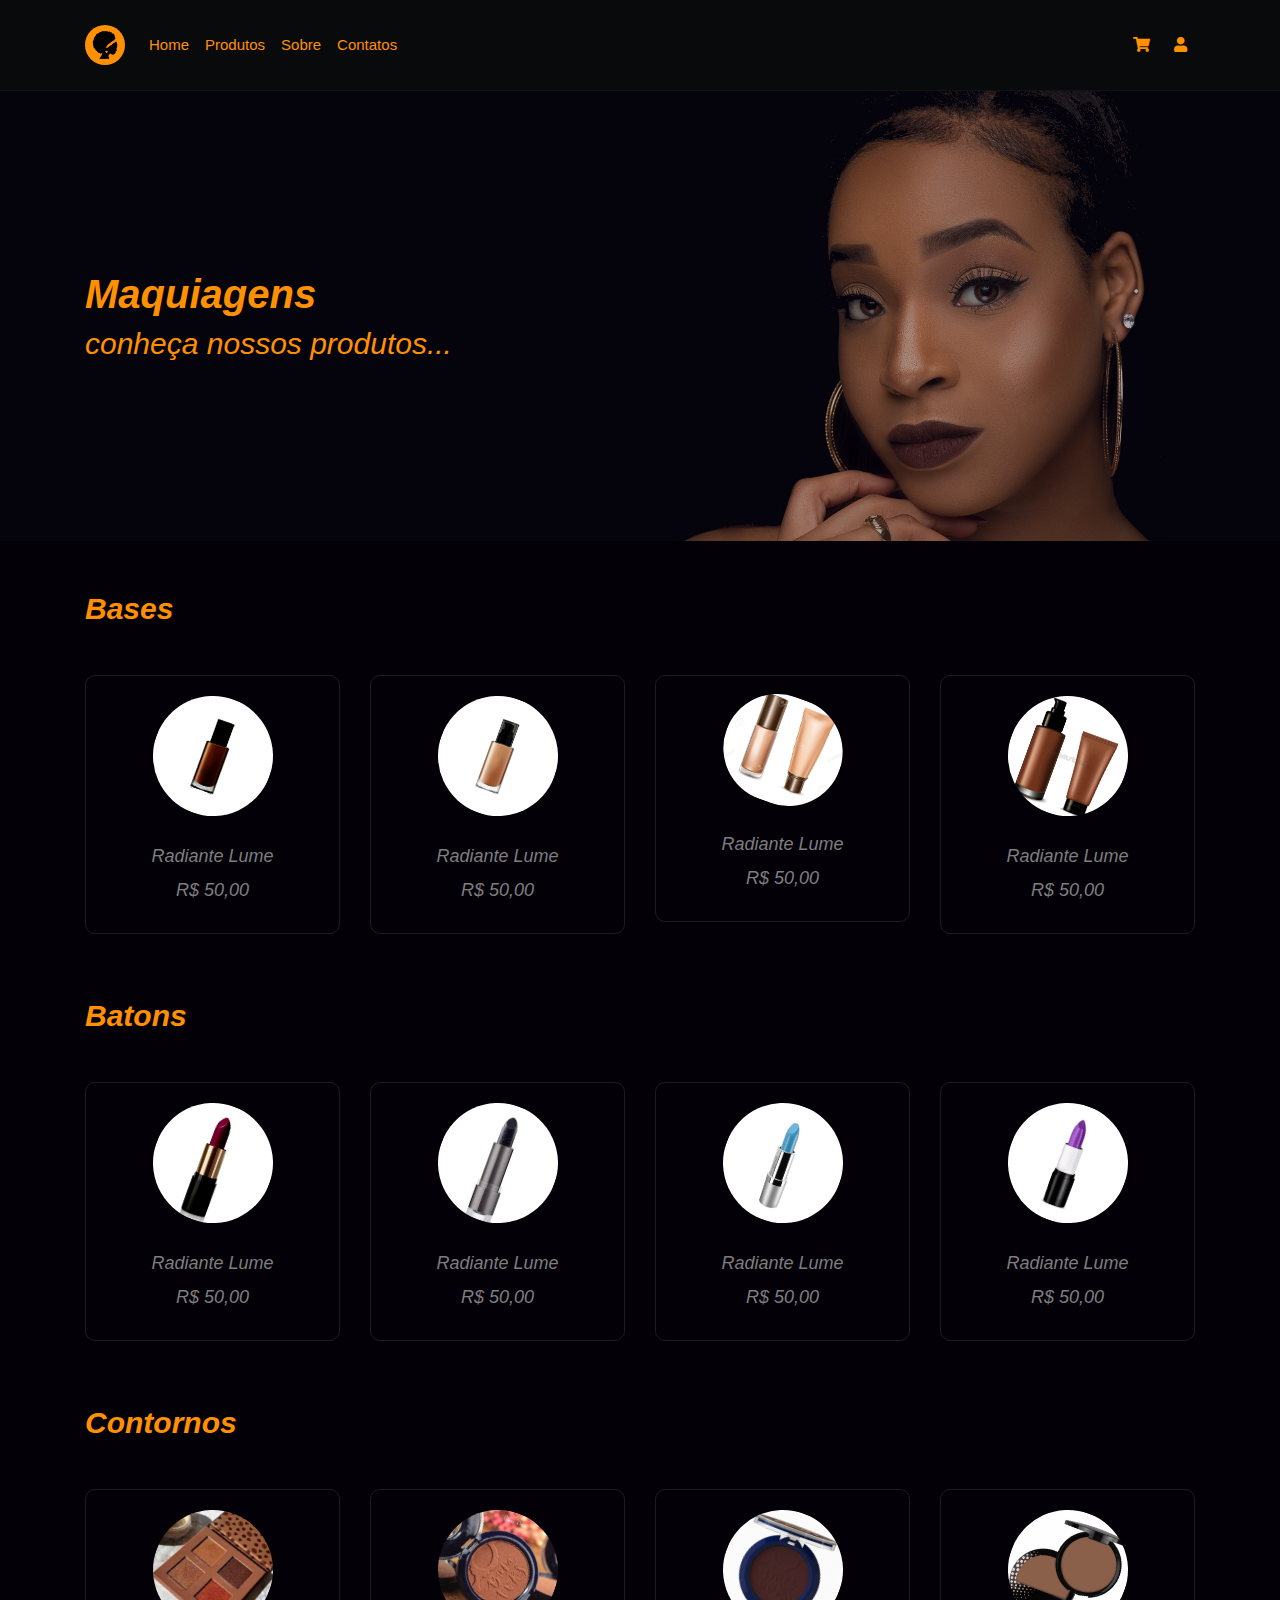
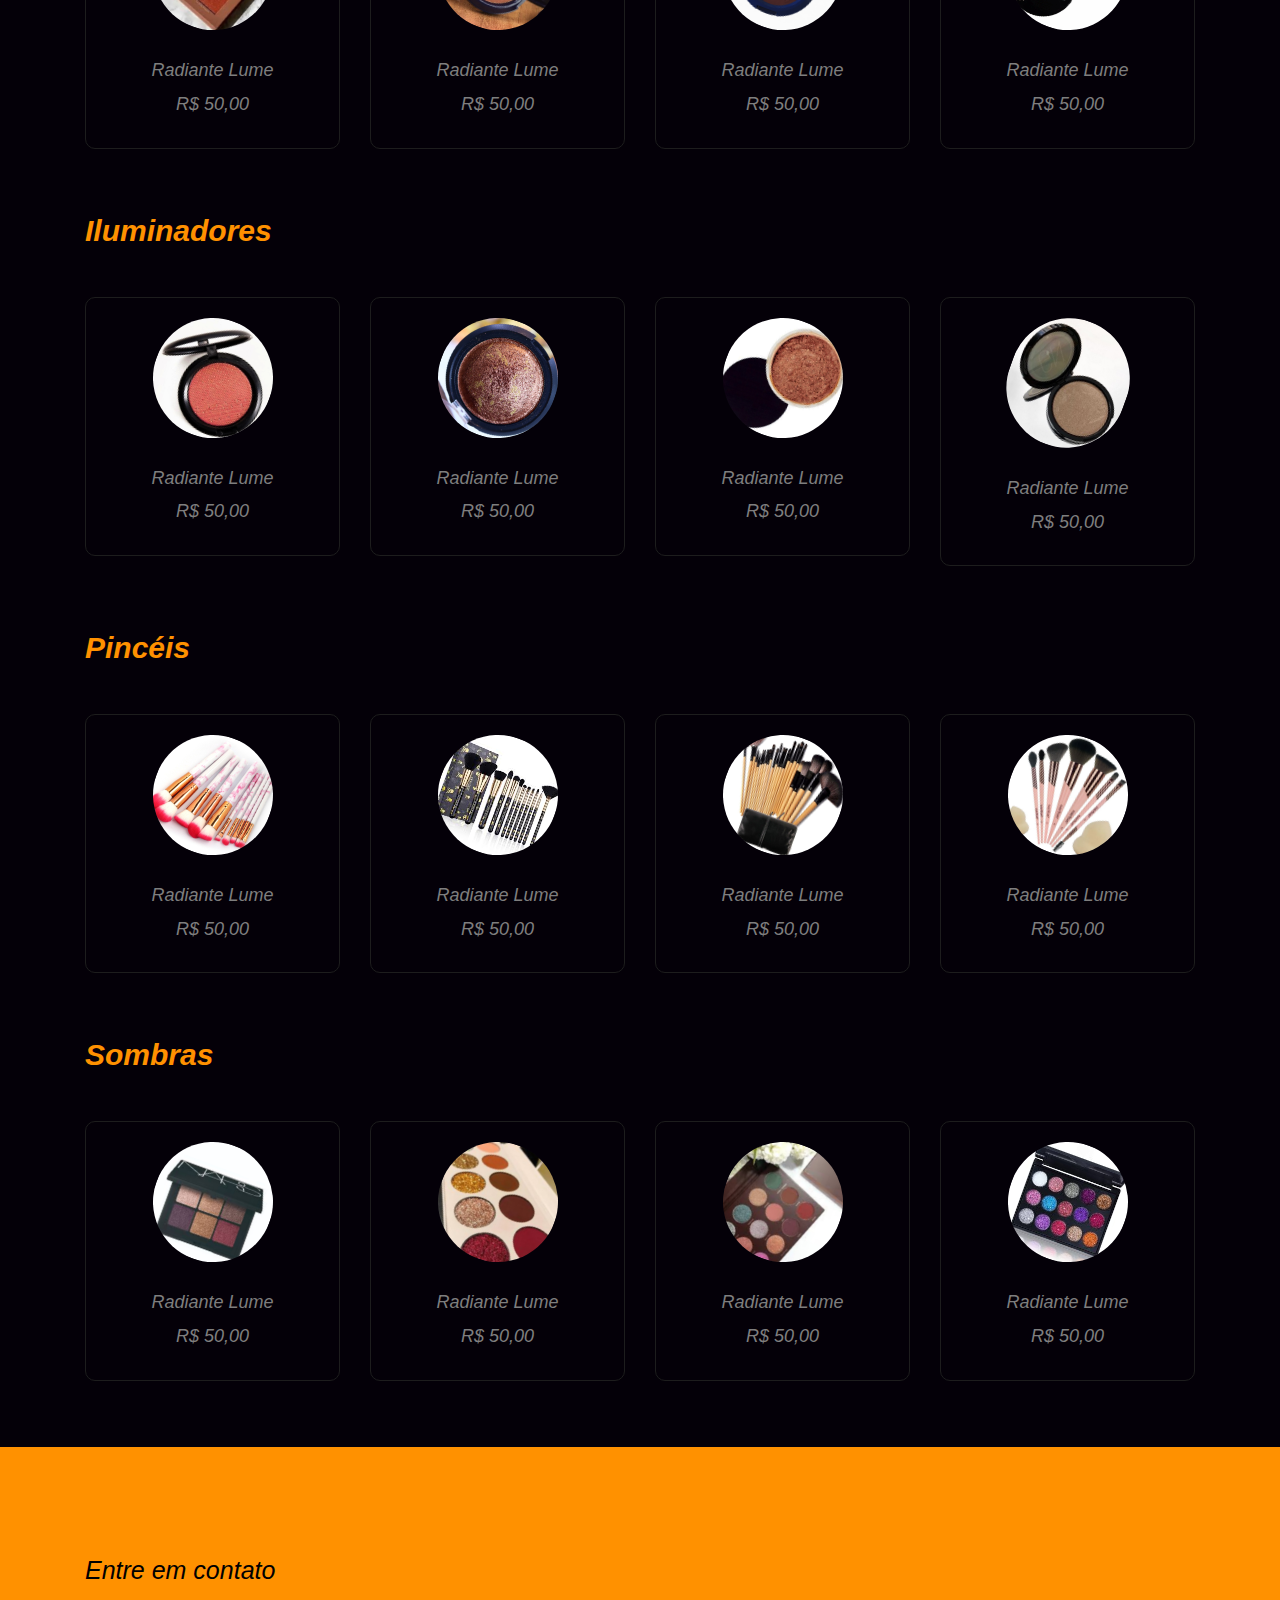
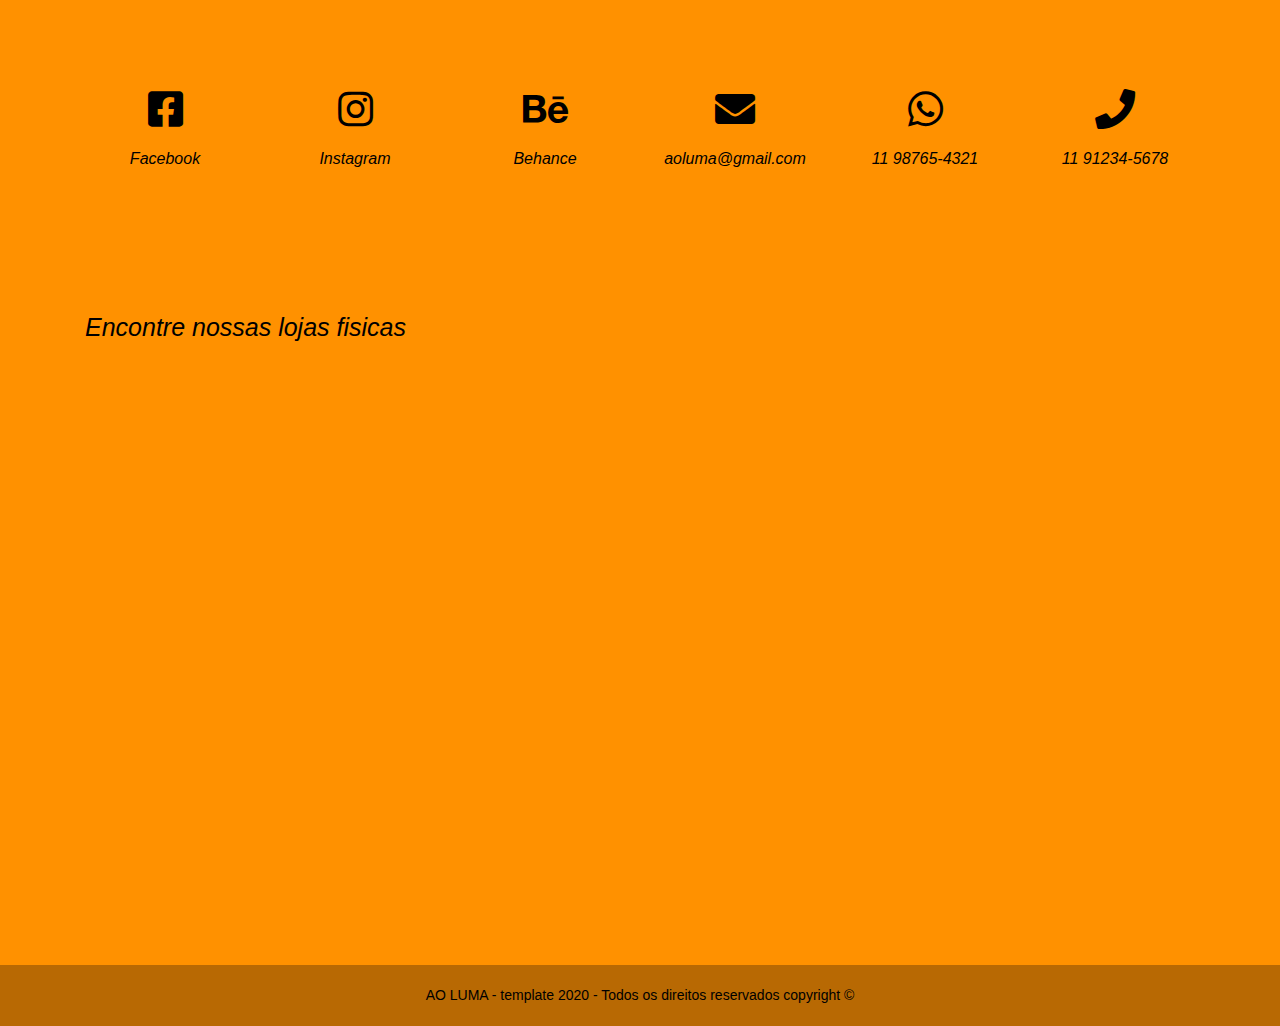
<file: produtos.html>
<!DOCTYPE html>
<html lang="pt-br">

<head>

    <!-- caracteres -->
    <meta charset="UTF-8">

    <!-- visualização portatil -->
    <meta name="viewport" content="width=device-width, initial-scale=1.0">

    <!-- import css -->
    <link rel="stylesheet" href="sources/customs/import.css">

    <!-- titulo -->
    <title>AO LUME</title>

</head>

<body>


    <!-- navbar -->
    <nav id="navbar" class="navbar navbar-expand-lg sticky-top">


        <!-- container -->
        <div class="container">


            <!-- navbar-brand -->
            <a class="navbar-brand" href="#">
                <img src="sources/images/logos/logo_02.png" alt="" class="nav-logo">
            </a>


            <!-- nav-toggle -->
            <button class="navbar-toggler" type="button" data-toggle="collapse" data-target="#navbarSupportedContent"
                aria-controls="navbarSupportedContent" aria-expanded="false" aria-label="Toggle navigation">
                <span class="fas fa-bars nav-toggle-icon"></span>
            </button>


            <!-- nav-collapse -->
            <div class="collapse navbar-collapse" id="navbarSupportedContent">

                <!-- navbar-nav -->
                <ul class="navbar-nav mr-auto">

                    <!-- nav-item -->
                    <li class="nav-item">

                        <!-- nav-link -->
                        <a class="nav-link" href="index.html">Home<span class="sr-only">(current)</span></a>

                    </li>
                    <!-- /nav-item -->

                    <!-- nav-item -->
                    <li class="nav-item">

                        <!-- nav-link -->
                        <a class="nav-link" href="produtos.html">Produtos</a>

                    </li>
                    <!-- /nav-item -->

                    <!-- nav-item -->
                    <li class="nav-item">

                        <!-- nav-link -->
                        <a class="nav-link" href="#">Sobre</a>

                    </li>
                    <!-- /nav-item -->

                    <!-- nav-item -->
                    <li class="nav-item">

                        <!-- nav-link -->
                        <a class="nav-link" href="#">Contatos</a>

                    </li>
                    <!-- /nav-item -->

                </ul>
                <!-- /navbar-nav -->

                <!-- navbar-nav -->
                <ul class="navbar-nav ml-auto">

                    <!-- nav-item -->
                    <li class="nav-item mr-2">

                        <!-- nav-link -->
                        <a class="nav-link" href="#">
                            <i class="fas fa-shopping-cart"></i>
                        </a>


                    </li>
                    <!-- /nav-item -->

                    <!-- nav-item -->
                    <li class="nav-item">

                        <!-- nav-link -->
                        <a class="nav-link" href="#">
                            <i class="fas fa-user"></i>
                        </a>


                    </li>
                    <!-- /nav-item -->

                </ul>
                <!-- /navbar-nav -->

            </div>
            <!-- /nav-collapse -->


        </div>
        <!-- /container -->

    </nav>
    <!-- /navbar -->




    <!-- header -->
    <header id="header-produtos">

        <!-- header-box -->
        <div class="header-box-produtos">

            <!-- container -->
            <div class="container">

                <!-- row -->
                <div class="row justify-content-center">

                    <!-- column -->
                    <div class="col-md-12">


                        <!-- header-title -->
                        <h5 class="header-title mt-5">
                            Maquiagens
                        </h5>

                        <!-- header-title -->
                        <h5 class="header-subtitle mb-5">
                           conheça nossos produtos...
                        </h5>

                    </div>
                    <!-- /column -->

                </div>
                <!-- /row -->

            </div>
            <!-- /container -->

        </div>
        <!-- /header-box -->

    </header>
    <!-- /header -->


    <!-- section -->
    <section id="section-produtos">

        <!-- section-box -->
        <div class="section-box-produtos">

            <!-- container -->
            <div class="container">

                <!-- section-title -->
                <h5 class="section-title">
                    Bases
                </h5>

                <!-- row -->
                <div class="row mt-5">



                    <!-- column -->
                    <div class="col-md-3 mb-3">

                        <!-- card -->
                        <div class="card">

                            <!-- card-img -->
                            <img src="sources/images/produtos/base/base_01.jpg" alt="" class="card-img">

                            <!-- card-body -->
                            <div class="card-body text-center">

                                <!-- card-title -->
                                <h5 class="card-title">
                                    Radiante Lume
                                </h5>

                                <!-- card-title -->
                                <h5 class="card-title">
                                    R$ 50,00
                                </h5>

                            </div>
                            <!-- /card-body -->

                        </div>
                        <!-- /card -->

                    </div>
                    <!-- /column -->


                    <!-- column -->
                    <div class="col-md-3 mb-3">

                        <!-- card -->
                        <div class="card">

                            <!-- card-img -->
                            <img src="sources/images/produtos/base/base_02.jpg" alt="" class="card-img">

                            <!-- card-body -->
                            <div class="card-body text-center">

                                <!-- card-title -->
                                <h5 class="card-title">
                                    Radiante Lume
                                </h5>

                                <!-- card-title -->
                                <h5 class="card-title">
                                    R$ 50,00
                                </h5>

                            </div>
                            <!-- /card-body -->

                        </div>
                        <!-- /card -->

                    </div>
                    <!-- /column -->


                    <!-- column -->
                    <div class="col-md-3 mb-3">

                        <!-- card -->
                        <div class="card">

                            <!-- card-img -->
                            <img src="sources/images/produtos/base/base_03.jpg" alt="" class="card-img">

                            <!-- card-body -->
                            <div class="card-body text-center">

                                <!-- card-title -->
                                <h5 class="card-title">
                                    Radiante Lume
                                </h5>

                                <!-- card-title -->
                                <h5 class="card-title">
                                    R$ 50,00
                                </h5>

                            </div>
                            <!-- /card-body -->

                        </div>
                        <!-- /card -->

                    </div>
                    <!-- /column -->


                    <!-- column -->
                    <div class="col-md-3  mb-3">

                        <!-- card -->
                        <div class="card">

                            <!-- card-img -->
                            <img src="sources/images/produtos/base/base_04.jpg" alt="" class="card-img">

                            <!-- card-body -->
                            <div class="card-body text-center">

                                <!-- card-title -->
                                <h5 class="card-title">
                                    Radiante Lume
                                </h5>

                                <!-- card-title -->
                                <h5 class="card-title">
                                    R$ 50,00
                                </h5>

                            </div>
                            <!-- /card-body -->

                        </div>
                        <!-- /card -->

                    </div>
                    <!-- /column -->


                </div>
                <!-- /row -->

            </div>
            <!-- /container -->

        </div>
        <!-- section-box -->



        <!-- section-box -->
        <div class="section-box-produtos mt-5">

            <!-- container -->
            <div class="container">

                <!-- section-title -->
                <h5 class="section-title">
                    Batons
                </h5>

                <!-- row -->
                <div class="row mt-5">



                    <!-- column -->
                    <div class="col-md-3 mb-3">

                        <!-- card -->
                        <div class="card">

                            <!-- card-img -->
                            <img src="sources/images/produtos/batom/batom_01.png" alt="" class="card-img">

                            <!-- card-body -->
                            <div class="card-body text-center">

                                <!-- card-title -->
                                <h5 class="card-title">
                                    Radiante Lume
                                </h5>

                                <!-- card-title -->
                                <h5 class="card-title">
                                    R$ 50,00
                                </h5>

                            </div>
                            <!-- /card-body -->

                        </div>
                        <!-- /card -->

                    </div>
                    <!-- /column -->


                    <!-- column -->
                    <div class="col-md-3 mb-3">

                        <!-- card -->
                        <div class="card">

                            <!-- card-img -->
                            <img src="sources/images/produtos/batom/batom_02.jpg" alt="" class="card-img">

                            <!-- card-body -->
                            <div class="card-body text-center">

                                <!-- card-title -->
                                <h5 class="card-title">
                                    Radiante Lume
                                </h5>

                                <!-- card-title -->
                                <h5 class="card-title">
                                    R$ 50,00
                                </h5>

                            </div>
                            <!-- /card-body -->

                        </div>
                        <!-- /card -->

                    </div>
                    <!-- /column -->


                    <!-- column -->
                    <div class="col-md-3 mb-3">

                        <!-- card -->
                        <div class="card">

                            <!-- card-img -->
                            <img src="sources/images/produtos/batom/batom_03.jpg" alt="" class="card-img">

                            <!-- card-body -->
                            <div class="card-body text-center">

                                <!-- card-title -->
                                <h5 class="card-title">
                                    Radiante Lume
                                </h5>

                                <!-- card-title -->
                                <h5 class="card-title">
                                    R$ 50,00
                                </h5>

                            </div>
                            <!-- /card-body -->

                        </div>
                        <!-- /card -->

                    </div>
                    <!-- /column -->


                    <!-- column -->
                    <div class="col-md-3 mb-3">

                        <!-- card -->
                        <div class="card">

                            <!-- card-img -->
                            <img src="sources/images/produtos/batom/batom_04.jpg" alt="" class="card-img">

                            <!-- card-body -->
                            <div class="card-body text-center">

                                <!-- card-title -->
                                <h5 class="card-title">
                                    Radiante Lume
                                </h5>

                                <!-- card-title -->
                                <h5 class="card-title">
                                    R$ 50,00
                                </h5>

                            </div>
                            <!-- /card-body -->

                        </div>
                        <!-- /card -->

                    </div>
                    <!-- /column -->


                </div>
                <!-- /row -->

            </div>
            <!-- /container -->

        </div>
        <!-- section-box -->




        <!-- section-box -->
        <div class="section-box-produtos mt-5">

            <!-- container -->
            <div class="container">

                <!-- section-title -->
                <h5 class="section-title">
                    Contornos
                </h5>

                <!-- row -->
                <div class="row mt-5">



                    <!-- column -->
                    <div class="col-md-3 mb-3">

                        <!-- card -->
                        <div class="card">

                            <!-- card-img -->
                            <img src="sources/images/produtos/contorno/contorno_01.jpg" alt="" class="card-img">

                            <!-- card-body -->
                            <div class="card-body text-center">

                                <!-- card-title -->
                                <h5 class="card-title">
                                    Radiante Lume
                                </h5>

                                <!-- card-title -->
                                <h5 class="card-title">
                                    R$ 50,00
                                </h5>

                            </div>
                            <!-- /card-body -->

                        </div>
                        <!-- /card -->

                    </div>
                    <!-- /column -->


                    <!-- column -->
                    <div class="col-md-3 mb-3">

                        <!-- card -->
                        <div class="card">

                            <!-- card-img -->
                            <img src="sources/images/produtos/contorno/contorno_02.jpg" alt="" class="card-img">

                            <!-- card-body -->
                            <div class="card-body text-center">

                                <!-- card-title -->
                                <h5 class="card-title">
                                    Radiante Lume
                                </h5>

                                <!-- card-title -->
                                <h5 class="card-title">
                                    R$ 50,00
                                </h5>

                            </div>
                            <!-- /card-body -->

                        </div>
                        <!-- /card -->

                    </div>
                    <!-- /column -->


                    <!-- column -->
                    <div class="col-md-3 mb-3">

                        <!-- card -->
                        <div class="card">

                            <!-- card-img -->
                            <img src="sources/images/produtos/contorno/contorno_03.png" alt="" class="card-img">

                            <!-- card-body -->
                            <div class="card-body text-center">

                                <!-- card-title -->
                                <h5 class="card-title">
                                    Radiante Lume
                                </h5>

                                <!-- card-title -->
                                <h5 class="card-title">
                                    R$ 50,00
                                </h5>

                            </div>
                            <!-- /card-body -->

                        </div>
                        <!-- /card -->

                    </div>
                    <!-- /column -->


                    <!-- column -->
                    <div class="col-md-3 mb-3">

                        <!-- card -->
                        <div class="card">

                            <!-- card-img -->
                            <img src="sources/images/produtos/contorno/contorno_04.jpg" alt="" class="card-img">

                            <!-- card-body -->
                            <div class="card-body text-center">

                                <!-- card-title -->
                                <h5 class="card-title">
                                    Radiante Lume
                                </h5>

                                <!-- card-title -->
                                <h5 class="card-title">
                                    R$ 50,00
                                </h5>

                            </div>
                            <!-- /card-body -->

                        </div>
                        <!-- /card -->

                    </div>
                    <!-- /column -->


                </div>
                <!-- /row -->

            </div>
            <!-- /container -->

        </div>
        <!-- section-box -->



        <!-- section-box -->
        <div class="section-box-produtos mt-5">

            <!-- container -->
            <div class="container">

                <!-- section-title -->
                <h5 class="section-title">
                    Iluminadores
                </h5>

                <!-- row -->
                <div class="row mt-5">



                    <!-- column -->
                    <div class="col-md-3 mb-3">

                        <!-- card -->
                        <div class="card">

                            <!-- card-img -->
                            <img src="sources/images/produtos/iluminador/iluminador_01.jpg" alt="" class="card-img">

                            <!-- card-body -->
                            <div class="card-body text-center">

                                <!-- card-title -->
                                <h5 class="card-title">
                                    Radiante Lume
                                </h5>

                                <!-- card-title -->
                                <h5 class="card-title">
                                    R$ 50,00
                                </h5>

                            </div>
                            <!-- /card-body -->

                        </div>
                        <!-- /card -->

                    </div>
                    <!-- /column -->


                    <!-- column -->
                    <div class="col-md-3 mb-3">

                        <!-- card -->
                        <div class="card">

                            <!-- card-img -->
                            <img src="sources/images/produtos/iluminador/iluminador_02.png" alt="" class="card-img">

                            <!-- card-body -->
                            <div class="card-body text-center">

                                <!-- card-title -->
                                <h5 class="card-title">
                                    Radiante Lume
                                </h5>

                                <!-- card-title -->
                                <h5 class="card-title">
                                    R$ 50,00
                                </h5>

                            </div>
                            <!-- /card-body -->

                        </div>
                        <!-- /card -->

                    </div>
                    <!-- /column -->


                    <!-- column -->
                    <div class="col-md-3 mb-3">

                        <!-- card -->
                        <div class="card">

                            <!-- card-img -->
                            <img src="sources/images/produtos/iluminador/iluminador_03.jpg" alt="" class="card-img">

                            <!-- card-body -->
                            <div class="card-body text-center">

                                <!-- card-title -->
                                <h5 class="card-title">
                                    Radiante Lume
                                </h5>

                                <!-- card-title -->
                                <h5 class="card-title">
                                    R$ 50,00
                                </h5>

                            </div>
                            <!-- /card-body -->

                        </div>
                        <!-- /card -->

                    </div>
                    <!-- /column -->


                    <!-- column -->
                    <div class="col-md-3 mb-3">

                        <!-- card -->
                        <div class="card">

                            <!-- card-img -->
                            <img src="sources/images/produtos/iluminador/iluminador_04.jpg" alt="" class="card-img">

                            <!-- card-body -->
                            <div class="card-body text-center">

                                <!-- card-title -->
                                <h5 class="card-title">
                                    Radiante Lume
                                </h5>

                                <!-- card-title -->
                                <h5 class="card-title">
                                    R$ 50,00
                                </h5>

                            </div>
                            <!-- /card-body -->

                        </div>
                        <!-- /card -->

                    </div>
                    <!-- /column -->


                </div>
                <!-- /row -->

            </div>
            <!-- /container -->

        </div>
        <!-- section-box -->




        <!-- section-box -->
        <div class="section-box-produtos mt-5">

            <!-- container -->
            <div class="container">

                <!-- section-title -->
                <h5 class="section-title">
                    Pincéis
                </h5>

                <!-- row -->
                <div class="row mt-5">



                    <!-- column -->
                    <div class="col-md-3 mb-3">

                        <!-- card -->
                        <div class="card">

                            <!-- card-img -->
                            <img src="sources/images/produtos/pincel/pincel_01.jpg" alt="" class="card-img">

                            <!-- card-body -->
                            <div class="card-body text-center">

                                <!-- card-title -->
                                <h5 class="card-title">
                                    Radiante Lume
                                </h5>

                                <!-- card-title -->
                                <h5 class="card-title">
                                    R$ 50,00
                                </h5>

                            </div>
                            <!-- /card-body -->

                        </div>
                        <!-- /card -->

                    </div>
                    <!-- /column -->


                    <!-- column -->
                    <div class="col-md-3 mb-3">

                        <!-- card -->
                        <div class="card">

                            <!-- card-img -->
                            <img src="sources/images/produtos/pincel/pincel_02.jpg" alt="" class="card-img">

                            <!-- card-body -->
                            <div class="card-body text-center">

                                <!-- card-title -->
                                <h5 class="card-title">
                                    Radiante Lume
                                </h5>

                                <!-- card-title -->
                                <h5 class="card-title">
                                    R$ 50,00
                                </h5>

                            </div>
                            <!-- /card-body -->

                        </div>
                        <!-- /card -->

                    </div>
                    <!-- /column -->


                    <!-- column -->
                    <div class="col-md-3 mb-3">

                        <!-- card -->
                        <div class="card">

                            <!-- card-img -->
                            <img src="sources/images/produtos/pincel/pincel_03.jpg" alt="" class="card-img">

                            <!-- card-body -->
                            <div class="card-body text-center">

                                <!-- card-title -->
                                <h5 class="card-title">
                                    Radiante Lume
                                </h5>

                                <!-- card-title -->
                                <h5 class="card-title">
                                    R$ 50,00
                                </h5>

                            </div>
                            <!-- /card-body -->

                        </div>
                        <!-- /card -->

                    </div>
                    <!-- /column -->


                    <!-- column -->
                    <div class="col-md-3 mb-3">

                        <!-- card -->
                        <div class="card">

                            <!-- card-img -->
                            <img src="sources/images/produtos/pincel/pincel_04.png" alt="" class="card-img">

                            <!-- card-body -->
                            <div class="card-body text-center">

                                <!-- card-title -->
                                <h5 class="card-title">
                                    Radiante Lume
                                </h5>

                                <!-- card-title -->
                                <h5 class="card-title">
                                    R$ 50,00
                                </h5>

                            </div>
                            <!-- /card-body -->

                        </div>
                        <!-- /card -->

                    </div>
                    <!-- /column -->


                </div>
                <!-- /row -->

            </div>
            <!-- /container -->

        </div>
        <!-- section-box -->

        


        <!-- section-box -->
        <div class="section-box-produtos mt-5">

            <!-- container -->
            <div class="container">

                <!-- section-title -->
                <h5 class="section-title">
                    Sombras
                </h5>

                <!-- row -->
                <div class="row mt-5">



                    <!-- column -->
                    <div class="col-md-3 mb-3">

                        <!-- card -->
                        <div class="card">

                            <!-- card-img -->
                            <img src="sources/images/produtos/sombra_glitter/sombra_glitter_01.jpg" alt="" class="card-img">

                            <!-- card-body -->
                            <div class="card-body text-center">

                                <!-- card-title -->
                                <h5 class="card-title">
                                    Radiante Lume
                                </h5>

                                <!-- card-title -->
                                <h5 class="card-title">
                                    R$ 50,00
                                </h5>

                            </div>
                            <!-- /card-body -->

                        </div>
                        <!-- /card -->

                    </div>
                    <!-- /column -->


                    <!-- column -->
                    <div class="col-md-3 mb-3">

                        <!-- card -->
                        <div class="card">

                            <!-- card-img -->
                            <img src="sources/images/produtos/sombra_glitter/sombra_glitter_02.jpg" alt="" class="card-img">

                            <!-- card-body -->
                            <div class="card-body text-center">

                                <!-- card-title -->
                                <h5 class="card-title">
                                    Radiante Lume
                                </h5>

                                <!-- card-title -->
                                <h5 class="card-title">
                                    R$ 50,00
                                </h5>

                            </div>
                            <!-- /card-body -->

                        </div>
                        <!-- /card -->

                    </div>
                    <!-- /column -->


                    <!-- column -->
                    <div class="col-md-3 mb-3">

                        <!-- card -->
                        <div class="card">

                            <!-- card-img -->
                            <img src="sources/images/produtos/sombra_glitter/sombra_glitter_03.jpg" alt="" class="card-img">

                            <!-- card-body -->
                            <div class="card-body text-center">

                                <!-- card-title -->
                                <h5 class="card-title">
                                    Radiante Lume
                                </h5>

                                <!-- card-title -->
                                <h5 class="card-title">
                                    R$ 50,00
                                </h5>

                            </div>
                            <!-- /card-body -->

                        </div>
                        <!-- /card -->

                    </div>
                    <!-- /column -->


                    <!-- column -->
                    <div class="col-md-3 mb-3">

                        <!-- card -->
                        <div class="card">

                            <!-- card-img -->
                            <img src="sources/images/produtos/sombra_glitter/sombra_glitter_04.jpg" alt="" class="card-img">

                            <!-- card-body -->
                            <div class="card-body text-center">

                                <!-- card-title -->
                                <h5 class="card-title">
                                    Radiante Lume
                                </h5>

                                <!-- card-title -->
                                <h5 class="card-title">
                                    R$ 50,00
                                </h5>

                            </div>
                            <!-- /card-body -->

                        </div>
                        <!-- /card -->

                    </div>
                    <!-- /column -->


                </div>
                <!-- /row -->

            </div>
            <!-- /container -->

        </div>
        <!-- section-box -->


    </section>
    <!-- /section -->


    <!-- footer -->
    <footer id="footer">

        <!-- container -->
        <div class="container">

            <!-- footer-title -->
            <h5 class="footer-title py-5">
                Entre em contato
            </h5>

            <!-- row -->
            <div class="row py-5">

                <!-- column -->
                <div class="col-md-2 col-6 mb-3">

                    <!-- card -->
                    <div class="card text-center">

                        <i class="footer-icon fab fa-facebook-square"></i>

                        <!-- card-body -->
                        <div class="card-body">

                            <h5 class="card-title">
                                Facebook
                            </h5>

                        </div>
                        <!-- /card-body -->

                    </div>
                    <!-- /card -->

                </div>
                <!-- /column -->

                <!-- column -->
                <div class="col-md-2 col-6 mb-3">

                    <!-- card -->
                    <div class="card text-center">

                        <i class="footer-icon fab fa-instagram"></i>

                        <!-- card-body -->
                        <div class="card-body">

                            <h5 class="card-title">
                                Instagram
                            </h5>

                        </div>
                        <!-- /card-body -->

                    </div>
                    <!-- /card -->

                </div>
                <!-- /column -->

                <!-- column -->
                <div class="col-md-2 col-6 mb-3">

                    <!-- card -->
                    <div class="card text-center">

                        <i class="footer-icon fab fa-behance"></i>

                        <!-- card-body -->
                        <div class="card-body">

                            <h5 class="card-title">
                                Behance
                            </h5>

                        </div>
                        <!-- /card-body -->

                    </div>
                    <!-- /card -->

                </div>
                <!-- /column -->

                <!-- column -->
                <div class="col-md-2 col-6 mb-3">

                    <!-- card -->
                    <div class="card text-center">

                        <i class="footer-icon fas fa-envelope"></i>

                        <!-- card-body -->
                        <div class="card-body">

                            <h5 class="card-title">
                                aoluma@gmail.com
                            </h5>

                        </div>
                        <!-- /card-body -->

                    </div>
                    <!-- /card -->

                </div>
                <!-- /column -->

                <!-- column -->
                <div class="col-md-2 col-6 mb-3">

                    <!-- card -->
                    <div class="card text-center">

                        <i class="footer-icon fab fa-whatsapp"></i>

                        <!-- card-body -->
                        <div class="card-body">

                            <h5 class="card-title">
                                11 98765-4321
                            </h5>

                        </div>
                        <!-- /card-body -->

                    </div>
                    <!-- /card -->

                </div>
                <!-- /column -->

                <!-- column -->
                <div class="col-md-2 col-6 mb-3">

                    <!-- card -->
                    <div class="card text-center">

                        <i class="footer-icon fas fa-phone"></i>

                        <!-- card-body -->
                        <div class="card-body">

                            <h5 class="card-title">
                                11 91234-5678
                            </h5>

                        </div>
                        <!-- /card-body -->

                    </div>
                    <!-- /card -->

                </div>
                <!-- /column -->

            </div>
            <!-- row -->

        </div>
        <!-- /container -->

        <!-- container -->
        <div class="container">

            <!-- footer-title -->
            <h5 class="footer-title py-5">
                Encontre nossas lojas fisicas
            </h5>

            <iframe class="google-maps"
                src="https://www.google.com/maps/embed?pb=!1m14!1m12!1m3!1d29227.58603058465!2d-46.757523!3d-23.6956815!2m3!1f0!2f0!3f0!3m2!1i1024!2i768!4f13.1!5e0!3m2!1spt-BR!2sbr!4v1600795284318!5m2!1spt-BR!2sbr"
                width="100%" height="500" frameborder="0" style="border:0;" allowfullscreen="" aria-hidden="false"
                tabindex="0">
            </iframe>

        </div>
        <!-- container -->

        <!-- footer-box -->
        <div class="footer-box">

            <!-- container -->
            <div class="container">

                <p class="text-center">
                    AO LUMA - template 2020 - Todos os direitos reservados copyright &copy;
                </p>

            </div>
            <!-- /container -->

        </div>
        <!-- footer-box -->

    </footer>
    <!-- /footer -->



    <!-- frameworks -->

    <!-- jquery -->
    <script src="sources/frameworks/jquery/jquery-3.5.1.js"></script>

    <!-- bootstrap -->
    <script src="sources/frameworks/bootstrap/js/bootstrap.js"></script>

    <!-- frameworks -->

</body>

</html>
</file>
<file: sources/customs/import.css>
/* CSS Document - Fabricio Oliveira */


    /* frameworks */

        /* bootstrap */
        @import url(../frameworks/bootstrap/css/bootstrap.css);

        /* font-awesome */
        @import url(../frameworks/fontawesome/css/all.css);

    /* frameworks */


    /* custom */

        /* config */
        @import url(config.css);

        /* colors */
        @import url(colors.css);

        /* navbar */
        @import url(navbar.css);

        /* header */
        @import url(header.css);

        /* section*/
        @import url(section.css);

        /* footer */
        @import url(footer.css);

    /* custom */


    /* fonts */

        @font-face{
            src: url(../fonts/Dry\ Brush.ttf);
            font-family: brush;
        }

    /* fonts */
</file>
